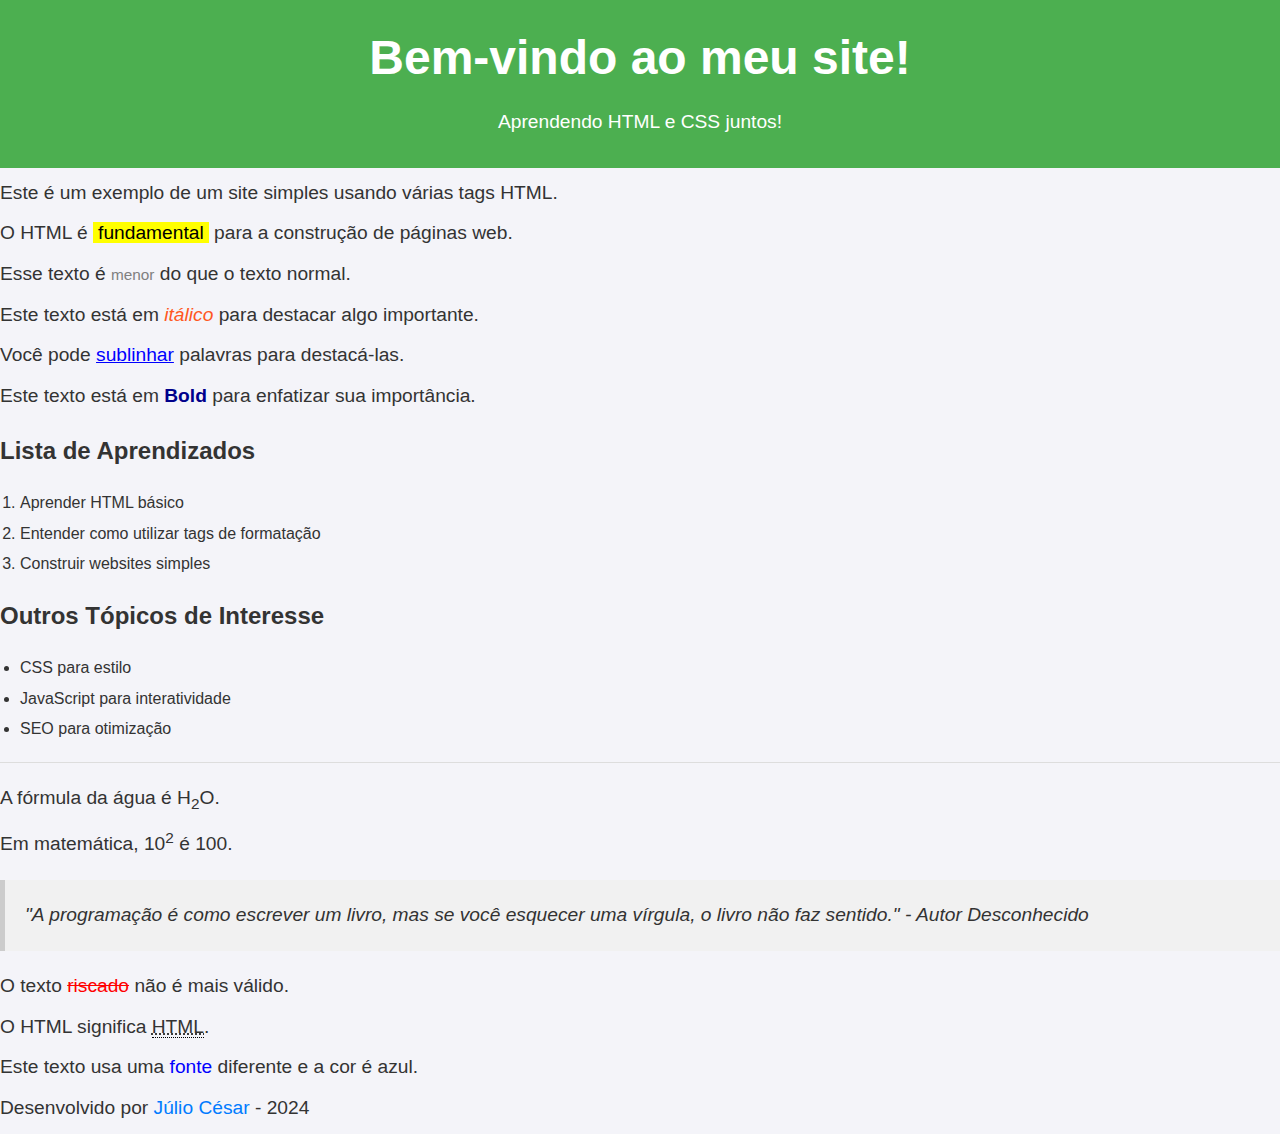
<file: Front-End/HTML/Projeto1/index.html>
<!DOCTYPE html>
<html lang="pt-br">
<head>
    <meta charset="UTF-8">
    <meta name="viewport" content="width=device-width, initial-scale=1.0">
    <title>Exemplo de Website com Tags HTML e CSS</title>
    <link rel="stylesheet" href="styles.css">
</head>
<body>

    <header>
        <h1>Bem-vindo ao meu site!</h1>
        <p>Aprendendo HTML e CSS juntos!</p>
    </header>

    <section>
        <p>Este é um exemplo de um site simples usando várias tags HTML.</p>

        <p>O HTML é <mark>fundamental</mark> para a construção de páginas web.</p>

        <p>Esse texto é <small>menor</small> do que o texto normal.</p>

        <p>Este texto está em <i>itálico</i> para destacar algo importante.</p>

        <p>Você pode <u>sublinhar</u> palavras para destacá-las.</p>

        <p>Este texto está em <strong>Bold</strong> para enfatizar sua importância.</p>

        <h2>Lista de Aprendizados</h2>
        <ol>
            <li>Aprender HTML básico</li>
            <li>Entender como utilizar tags de formatação</li>
            <li>Construir websites simples</li>
        </ol>

        <h2>Outros Tópicos de Interesse</h2>
        <ul>
            <li>CSS para estilo</li>
            <li>JavaScript para interatividade</li>
            <li>SEO para otimização</li>
        </ul>

        <hr>

        <p>A fórmula da água é H<sub>2</sub>O.</p>

        <p>Em matemática, 10<sup>2</sup> é 100.</p>

        <blockquote>
            <p>"A programação é como escrever um livro, mas se você esquecer uma vírgula, o livro não faz sentido." - Autor Desconhecido</p>
        </blockquote>

        <p>O texto <del>riscado</del> não é mais válido.</p>

        <p>O HTML significa <abbr title="HyperText Markup Language">HTML</abbr>.</p>

        <p>Este texto usa uma <font face="Arial" color="blue">fonte</font> diferente e a cor é azul.</p>
    </section>

    <footer>
        <p>Desenvolvido por <a href="https://www.linkedin.com/in/juliocesar2906/" target="_blank" >Júlio César</a> - 2024</p>
    </footer>

</body>
</html>
</file>
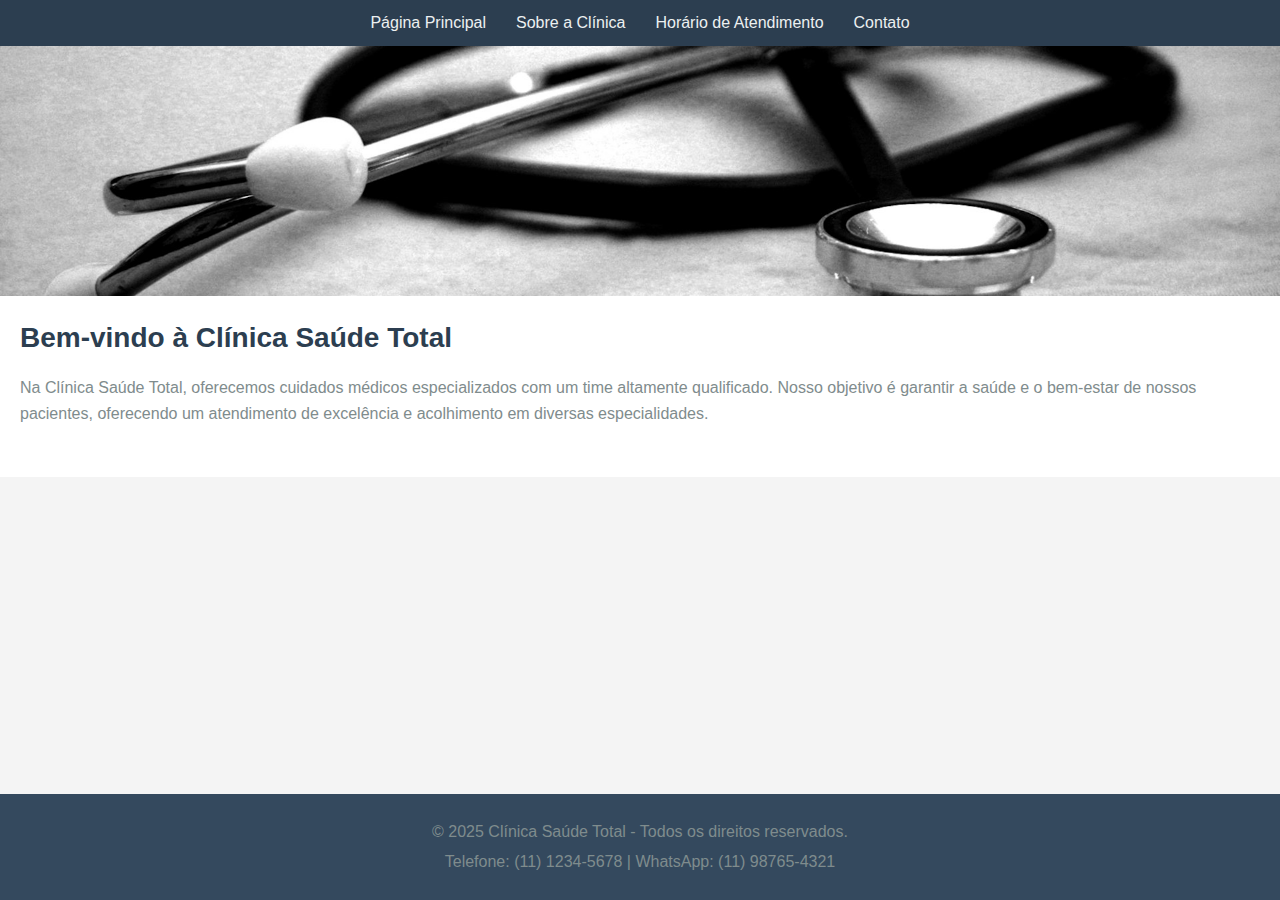
<file: Front-End/HTML/Projeto2/index.html>
<!DOCTYPE html>
<html lang="pt-br">
<head>
    <meta charset="UTF-8">
    <meta name="viewport" content="width=device-width, initial-scale=1.0">
    <title>Clínica Saúde Total</title>
    <link rel="stylesheet" href="styles.css">
</head>
<body>
    <!-- Menu de Navegação -->
    <nav>
        <ul>
            <li><a href="index.html">Página Principal</a></li>
            <li><a href="sobre.html">Sobre a Clínica</a></li>
            <li><a href="horarios.html">Horário de Atendimento</a></li>
            <li><a href="contato.html">Contato</a></li>
        </ul>
    </nav>

    <!-- Header (imagem) -->
    <header>
        <img src="imagens/clinica-principal.jpg" alt="Clínica Saúde Total">
    </header>

    <!-- Conteúdo -->
    <main>
        <section>
            <h1>Bem-vindo à Clínica Saúde Total</h1>
            <p>Na Clínica Saúde Total, oferecemos cuidados médicos especializados com um time altamente qualificado. Nosso objetivo é garantir a saúde e o bem-estar de nossos pacientes, oferecendo um atendimento de excelência e acolhimento em diversas especialidades.</p>
        </section>
    </main>

    <!-- Footer -->
    <footer>
        <p>&copy; 2025 Clínica Saúde Total - Todos os direitos reservados.</p>
        <p>Telefone: (11) 1234-5678 | WhatsApp: (11) 98765-4321</p>
    </footer>
</body>
</html>
</file>
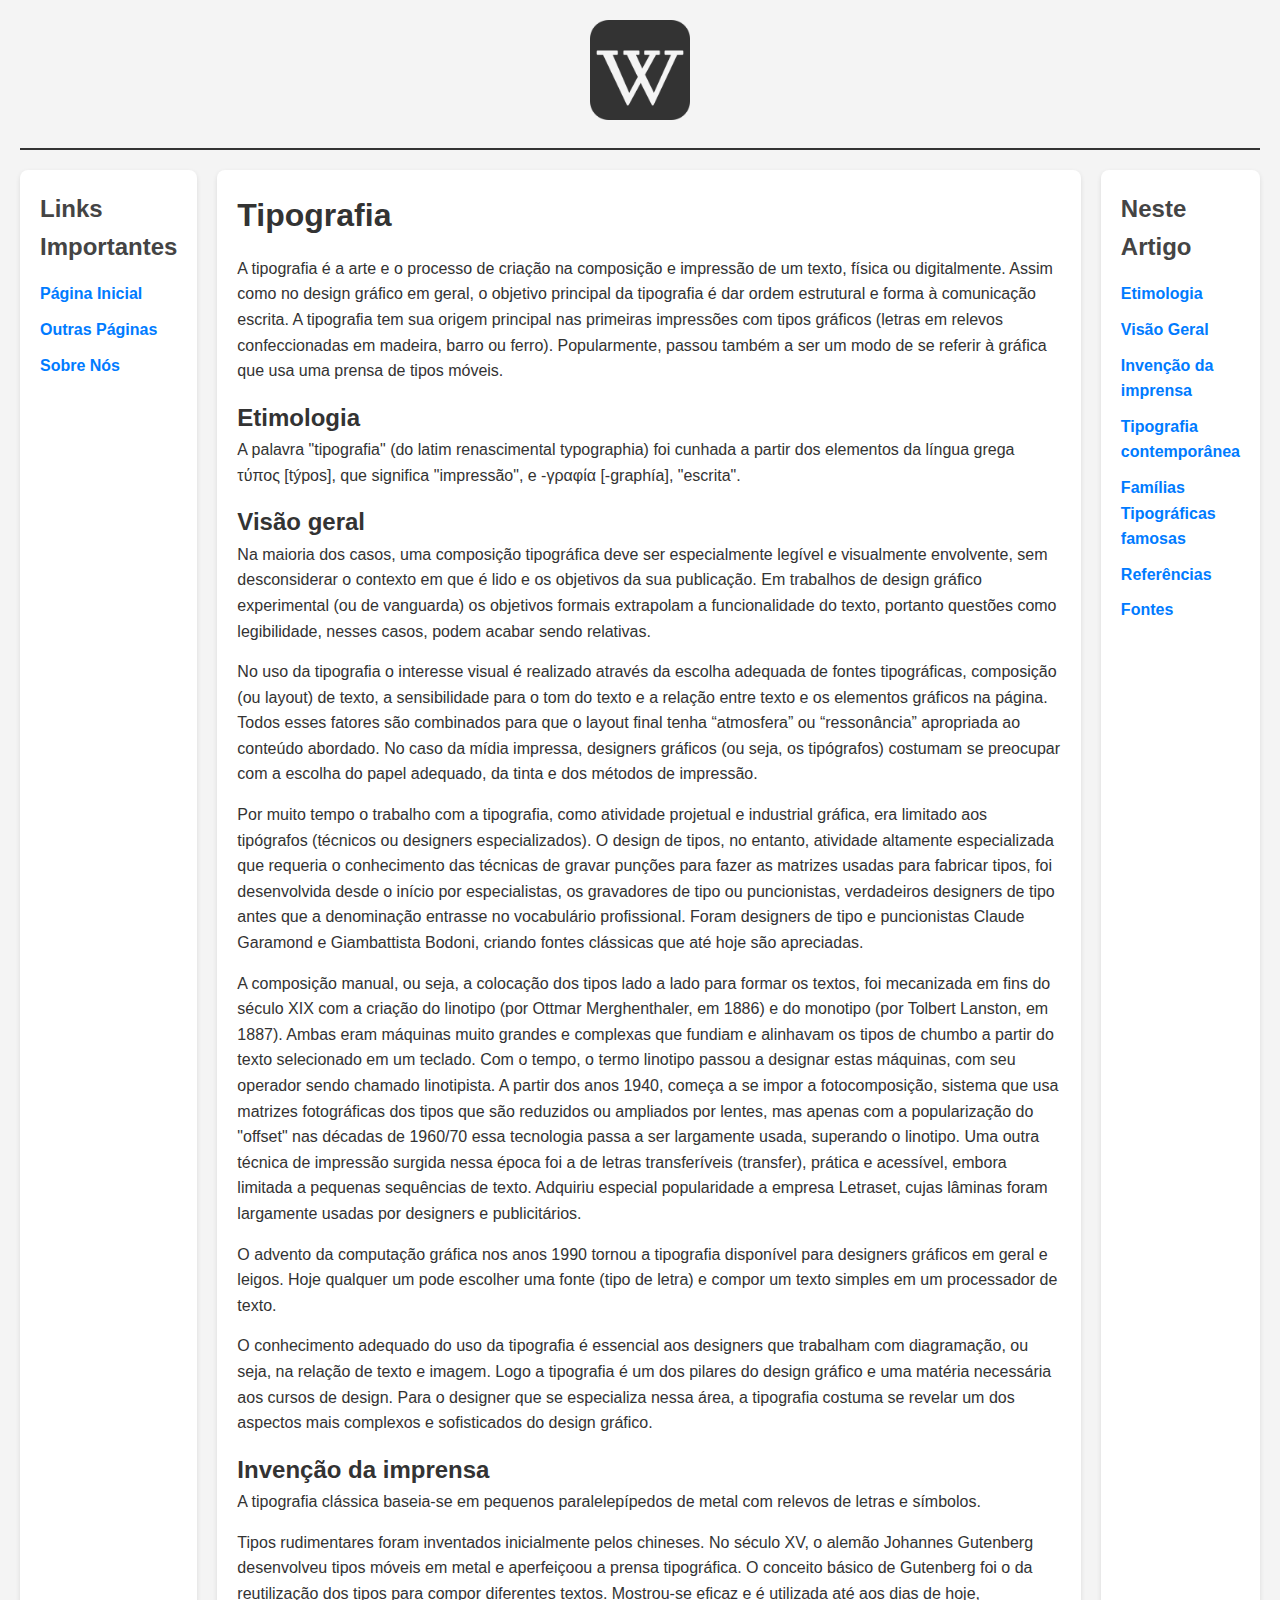
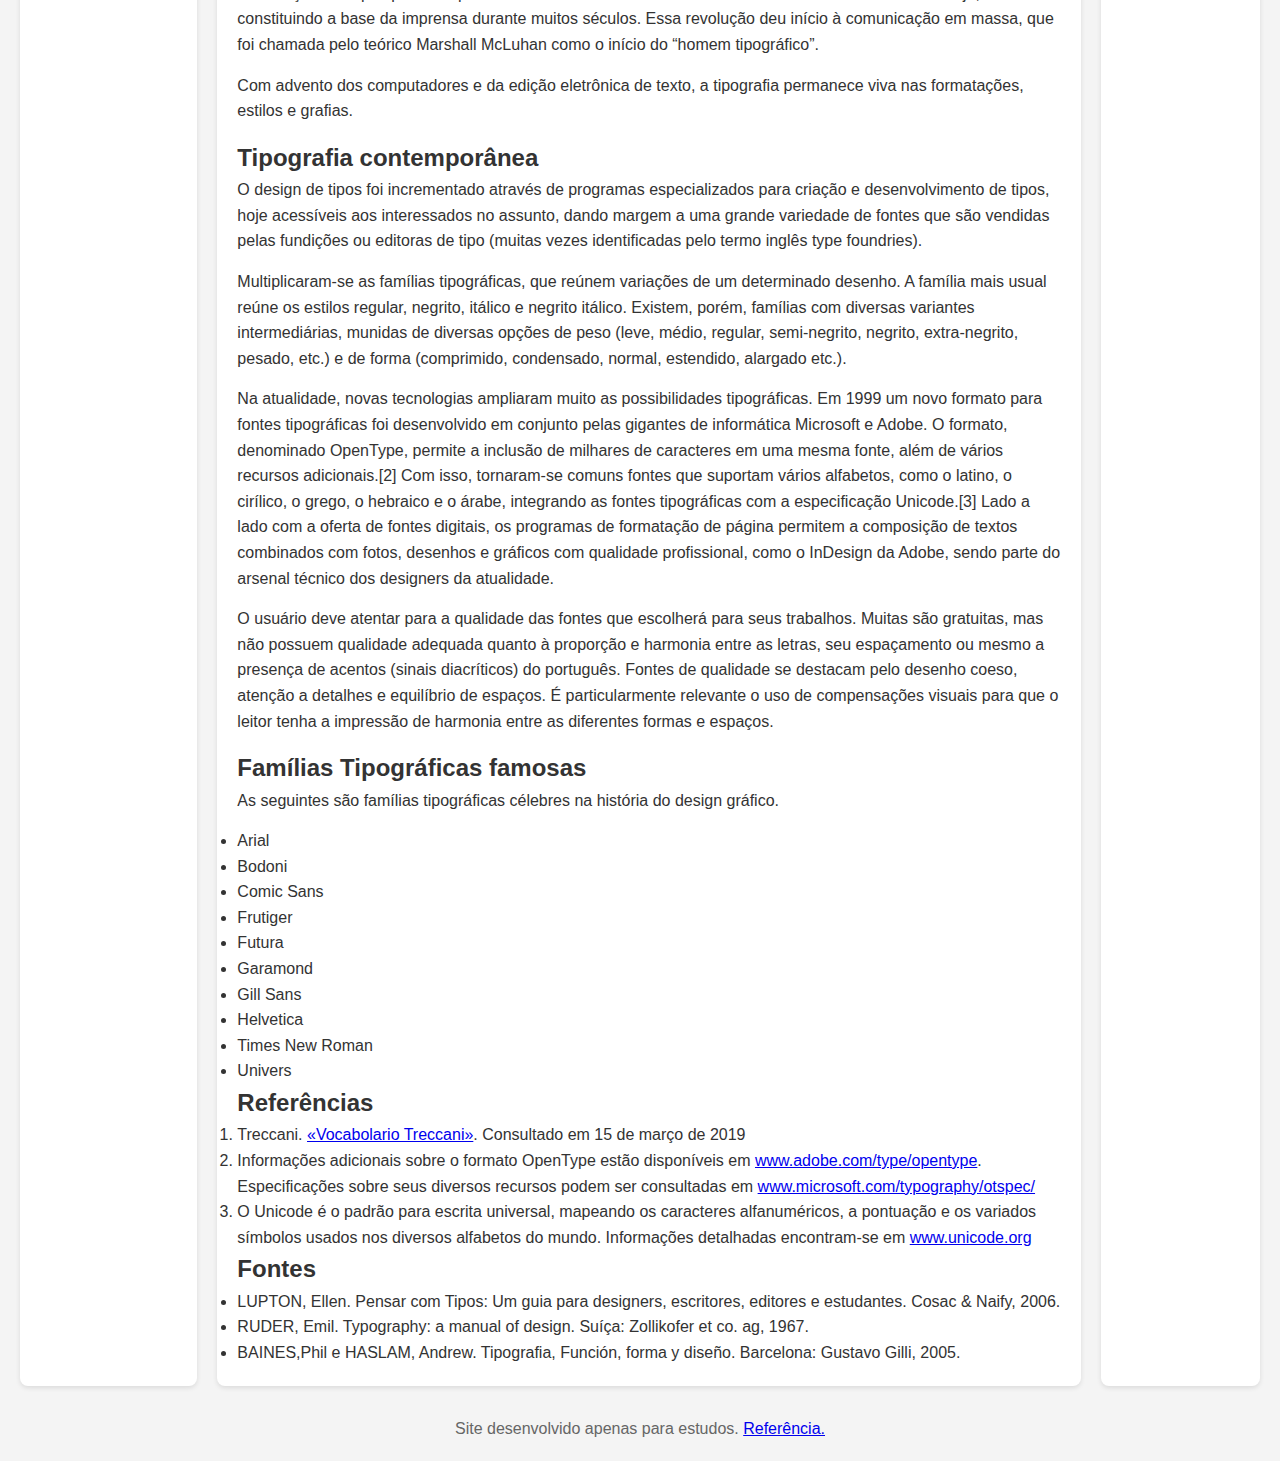
<file: Front-End/HTML/Projeto3/index.html>
<!DOCTYPE html>
<html lang="pt-br">
<head>
    <meta charset="UTF-8">
    <meta http-equiv="X-UA-Compatible" content="IE=edge">
    <meta name="viewport" content="width=device-width, initial-scale=1.0">
    <title>Página Principal</title>
    <link rel="stylesheet" href="styles.css">
</head>
<body>

    <!-- Cabeçalho do site com logo -->
    <header>
        <div class="logo">
            <img src="images\projeto.png" alt="Logo do site" width="100">
        </div>
    </header>

    <div class="bar"></div>

    <!-- Conteúdo principal dividido em três seções -->
    <div class="content">
        
        <!-- Menu de navegação lateral -->
        <nav class="sidebar" aria-label="Links para outras páginas">
            <h2>Links Importantes</h2>
            <ul>
                <li><a href="#" title="Ir para a página principal" target="_blank">Página Inicial</a></li>
                <li><a href="#" title="Ir para outra página" target="_blank">Outras Páginas</a></li>
                <li><a href="#" title="Saiba mais sobre nós" target="_blank">Sobre Nós</a></li>
            </ul>
        </nav>

        <!-- Seção principal com conteúdo do artigo -->
        <main class="main">
            <article>
                <h1>Tipografia</h1>
                
                <p>A tipografia é a arte e o processo de criação na composição e impressão de um texto, física ou digitalmente. Assim como no design gráfico em geral, o objetivo principal da tipografia é dar ordem estrutural e forma à comunicação escrita. A tipografia tem sua origem principal nas primeiras impressões com tipos gráficos (letras em relevos confeccionadas em madeira, barro ou ferro). Popularmente, passou também a ser um modo de se referir à gráfica que usa uma prensa de tipos móveis.</p>
                
                <article id="secao-1">
                    <h2>Etimologia</h2>
                    <p>A palavra "tipografia" (do latim renascimental typographia) foi cunhada a partir dos elementos da língua grega τύπος [týpos], que significa "impressão", e -γραφία [-graphía], "escrita".</p>
                </article>
                 
                <article id="secao-2">
                    <h2>Visão geral</h2>
                    <p>Na maioria dos casos, uma composição tipográfica deve ser especialmente legível e visualmente envolvente, sem desconsiderar o contexto em que é lido e os objetivos da sua publicação. Em trabalhos de design gráfico experimental (ou de vanguarda) os objetivos formais extrapolam a funcionalidade do texto, portanto questões como legibilidade, nesses casos, podem acabar sendo relativas.</p>
                    <p>No uso da tipografia o interesse visual é realizado através da escolha adequada de fontes tipográficas, composição (ou layout) de texto, a sensibilidade para o tom do texto e a relação entre texto e os elementos gráficos na página. Todos esses fatores são combinados para que o layout final tenha “atmosfera” ou “ressonância” apropriada ao conteúdo abordado. No caso da mídia impressa, designers gráficos (ou seja, os tipógrafos) costumam se preocupar com a escolha do papel adequado, da tinta e dos métodos de impressão.</p>
                    <p>Por muito tempo o trabalho com a tipografia, como atividade projetual e industrial gráfica, era limitado aos tipógrafos (técnicos ou designers especializados). O design de tipos, no entanto, atividade altamente especializada que requeria o conhecimento das técnicas de gravar punções para fazer as matrizes usadas para fabricar tipos, foi desenvolvida desde o início por especialistas, os gravadores de tipo ou puncionistas, verdadeiros designers de tipo antes que a denominação entrasse no vocabulário profissional. Foram designers de tipo e puncionistas Claude Garamond e Giambattista Bodoni, criando fontes clássicas que até hoje são apreciadas.</p>
                    <p>A composição manual, ou seja, a colocação dos tipos lado a lado para formar os textos, foi mecanizada em fins do século XIX com a criação do linotipo (por Ottmar Merghenthaler, em 1886) e do monotipo (por Tolbert Lanston, em 1887). Ambas eram máquinas muito grandes e complexas que fundiam e alinhavam os tipos de chumbo a partir do texto selecionado em um teclado. Com o tempo, o termo linotipo passou a designar estas máquinas, com seu operador sendo chamado linotipista. A partir dos anos 1940, começa a se impor a fotocomposição, sistema que usa matrizes fotográficas dos tipos que são reduzidos ou ampliados por lentes, mas apenas com a popularização do "offset" nas décadas de 1960/70 essa tecnologia passa a ser largamente usada, superando o linotipo. Uma outra técnica de impressão surgida nessa época foi a de letras transferíveis (transfer), prática e acessível, embora limitada a pequenas sequências de texto. Adquiriu especial popularidade a empresa Letraset, cujas lâminas foram largamente usadas por designers e publicitários.</p>
                    <p>O advento da computação gráfica nos anos 1990 tornou a tipografia disponível para designers gráficos em geral e leigos. Hoje qualquer um pode escolher uma fonte (tipo de letra) e compor um texto simples em um processador de texto.</p>
                    <p>O conhecimento adequado do uso da tipografia é essencial aos designers que trabalham com diagramação, ou seja, na relação de texto e imagem. Logo a tipografia é um dos pilares do design gráfico e uma matéria necessária aos cursos de design. Para o designer que se especializa nessa área, a tipografia costuma se revelar um dos aspectos mais complexos e sofisticados do design gráfico.</p>
                </article>

                <article id="secao-3">
                    <h2>Invenção da imprensa</h2>
                    <p>A tipografia clássica baseia-se em pequenos paralelepípedos de metal com relevos de letras e símbolos.</p>
                    <p>Tipos rudimentares foram inventados inicialmente pelos chineses. No século XV, o alemão Johannes Gutenberg desenvolveu tipos móveis em metal e aperfeiçoou a prensa tipográfica. O conceito básico de Gutenberg foi o da reutilização dos tipos para compor diferentes textos. Mostrou-se eficaz e é utilizada até aos dias de hoje, constituindo a base da imprensa durante muitos séculos. Essa revolução deu início à comunicação em massa, que foi chamada pelo teórico Marshall McLuhan como o início do “homem tipográfico”.</p>
                    <p>Com advento dos computadores e da edição eletrônica de texto, a tipografia permanece viva nas formatações, estilos e grafias.</p>
                </article>

                <article id="secao-4">
                    <h2>Tipografia contemporânea</h2>
                    <p>O design de tipos foi incrementado através de programas especializados para criação e desenvolvimento de tipos, hoje acessíveis aos interessados no assunto, dando margem a uma grande variedade de fontes que são vendidas pelas fundições ou editoras de tipo (muitas vezes identificadas pelo termo inglês type foundries).</p>
                    <p>Multiplicaram-se as famílias tipográficas, que reúnem variações de um determinado desenho. A família mais usual reúne os estilos regular, negrito, itálico e negrito itálico. Existem, porém, famílias com diversas variantes intermediárias, munidas de diversas opções de peso (leve, médio, regular, semi-negrito, negrito, extra-negrito, pesado, etc.) e de forma (comprimido, condensado, normal, estendido, alargado etc.).</p>
                    <p>Na atualidade, novas tecnologias ampliaram muito as possibilidades tipográficas. Em 1999 um novo formato para fontes tipográficas foi desenvolvido em conjunto pelas gigantes de informática Microsoft e Adobe. O formato, denominado OpenType, permite a inclusão de milhares de caracteres em uma mesma fonte, além de vários recursos adicionais.[2] Com isso, tornaram-se comuns fontes que suportam vários alfabetos, como o latino, o cirílico, o grego, o hebraico e o árabe, integrando as fontes tipográficas com a especificação Unicode.[3] Lado a lado com a oferta de fontes digitais, os programas de formatação de página permitem a composição de textos combinados com fotos, desenhos e gráficos com qualidade profissional, como o InDesign da Adobe, sendo parte do arsenal técnico dos designers da atualidade.</p>
                    <p>O usuário deve atentar para a qualidade das fontes que escolherá para seus trabalhos. Muitas são gratuitas, mas não possuem qualidade adequada quanto à proporção e harmonia entre as letras, seu espaçamento ou mesmo a presença de acentos (sinais diacríticos) do português. Fontes de qualidade se destacam pelo desenho coeso, atenção a detalhes e equilíbrio de espaços. É particularmente relevante o uso de compensações visuais para que o leitor tenha a impressão de harmonia entre as diferentes formas e espaços.</p>
                </article>

                <article id="secao-5">
                    <h2>Famílias Tipográficas famosas</h2>
                    <p>As seguintes são famílias tipográficas célebres na história do design gráfico.</p>
                    <ul>
                        <li>Arial</li>
                        <li>Bodoni</li>
                        <li>Comic Sans</li>
                        <li>Frutiger</li>
                        <li>Futura</li>
                        <li>Garamond</li>
                        <li>Gill Sans</li>
                        <li>Helvetica</li>
                        <li>Times New Roman</li>
                        <li>Univers</li>
                    </ul>
                </article>

                <article id="secao-6">
                    <h2>Referências</h2>
                    <ol>
                        <li>Treccani. <a href="https://www.treccani.it/vocabolario/tipografo/">«Vocabolario Treccani»</a>. Consultado em 15 de março de 2019</li>
                        <li>Informações adicionais sobre o formato OpenType estão disponíveis em <a href="https://www.adobe.com/br/products/type/opentype.html">www.adobe.com/type/opentype</a>. Especificações sobre seus diversos recursos podem ser consultadas em <a href="https://learn.microsoft.com/pt-br/typography/opentype/spec/">www.microsoft.com/typography/otspec/</a></li>
                        <li>O Unicode é o padrão para escrita universal, mapeando os caracteres alfanuméricos, a pontuação e os variados símbolos usados nos diversos alfabetos do mundo. Informações detalhadas encontram-se em <a href="https://home.unicode.org/">www.unicode.org</a></li>
                    </ol>
                </article>

                <article id="secao-7">
                    <h2>Fontes</h2>
                    <ul>
                        <li>LUPTON, Ellen. Pensar com Tipos: Um guia para designers, escritores, editores e estudantes. Cosac & Naify, 2006.</li>
                        <li>RUDER, Emil. Typography: a manual of design. Suíça: Zollikofer et co. ag, 1967.</li>
                        <li>BAINES,Phil e HASLAM, Andrew. Tipografia, Función, forma y diseño. Barcelona: Gustavo Gilli, 2005.</li> 
                    </ul>
                </article>

            </article>
        </main>

        <!-- Seção de ancoragem com links para navegação dentro do artigo -->
        <aside class="anchors" aria-label="Ancoras para navegação no conteúdo">
            <h2>Neste Artigo</h2>
            <ul>
                <li><a href="#secao-1" title="Ir para a seção da Etimologia">Etimologia</a></li>
                <li><a href="#secao-2" title="Ir para a seção da Visão Geral">Visão Geral</a></li>
                <li><a href="#secao-3" title="Ir para a seção da Invenção da imprensa">Invenção da imprensa</a></li>
                <li><a href="#secao-4" title="Ir para a seção de Tipografia contemporânea">Tipografia contemporânea</a></li>
                <li><a href="#secao-5" title="Ir para a seção das Famílias Tipográficas famosas">Famílias Tipográficas famosas</a></li>
                <li><a href="#secao-6" title="Ir para a seção de Referências">Referências</a></li>
                <li><a href="#secao-7" title="Ir para a seção Fonte">Fontes</a></li>
            </ul>
        </aside>

    </div>

    <!-- Rodapé -->
    <footer class="footer">
        <p>Site desenvolvido apenas para estudos. <a href="https://pt.wikipedia.org/wiki/Tipografia" title="Site utilizado para criar o projeto">Referência.</a></p>
    </footer>
    
</body>
</html>
</file>
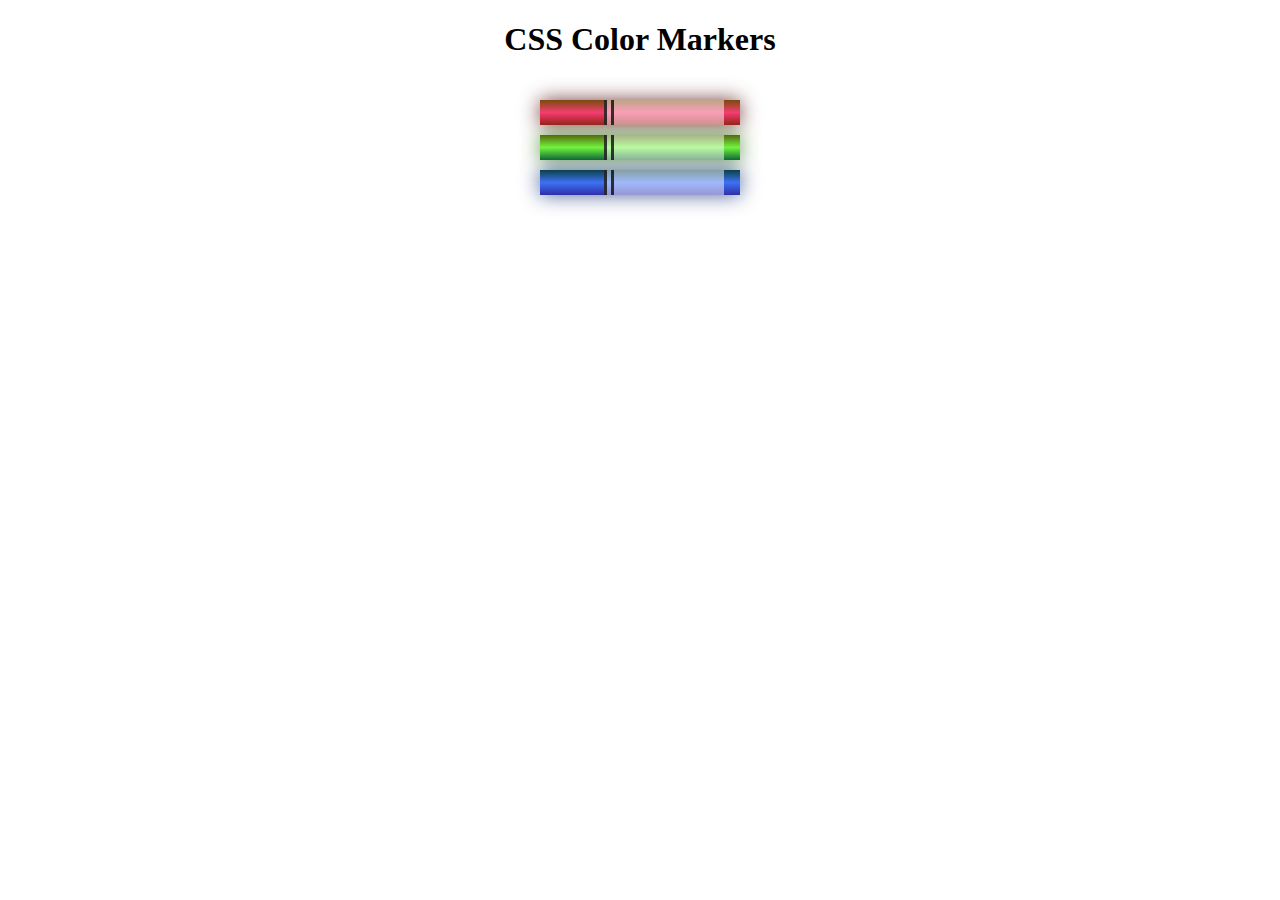
<file: Front-End/HTML/freecodecamp/CSS Color Markers/index.html>
<!DOCTYPE html>
<html lang="en">
  <head>
    <meta charset="utf-8">
    <meta name="viewport" content="width=device-width, initial-scale=1.0">
    <title>Colored Markers</title>
    <link rel="stylesheet" href="styles.css">
  </head>
  <body>
    <h1>CSS Color Markers</h1>
    <div class="container">
      <div class="marker red">
        <div class="cap"></div>
        <div class="sleeve"></div>
      </div>
      <div class="marker green">
        <div class="cap"></div>
        <div class="sleeve"></div>
      </div>
      <div class="marker blue">
        <div class="cap"></div>
        <div class="sleeve"></div>
      </div>
    </div>
  </body>
</html>
</file>
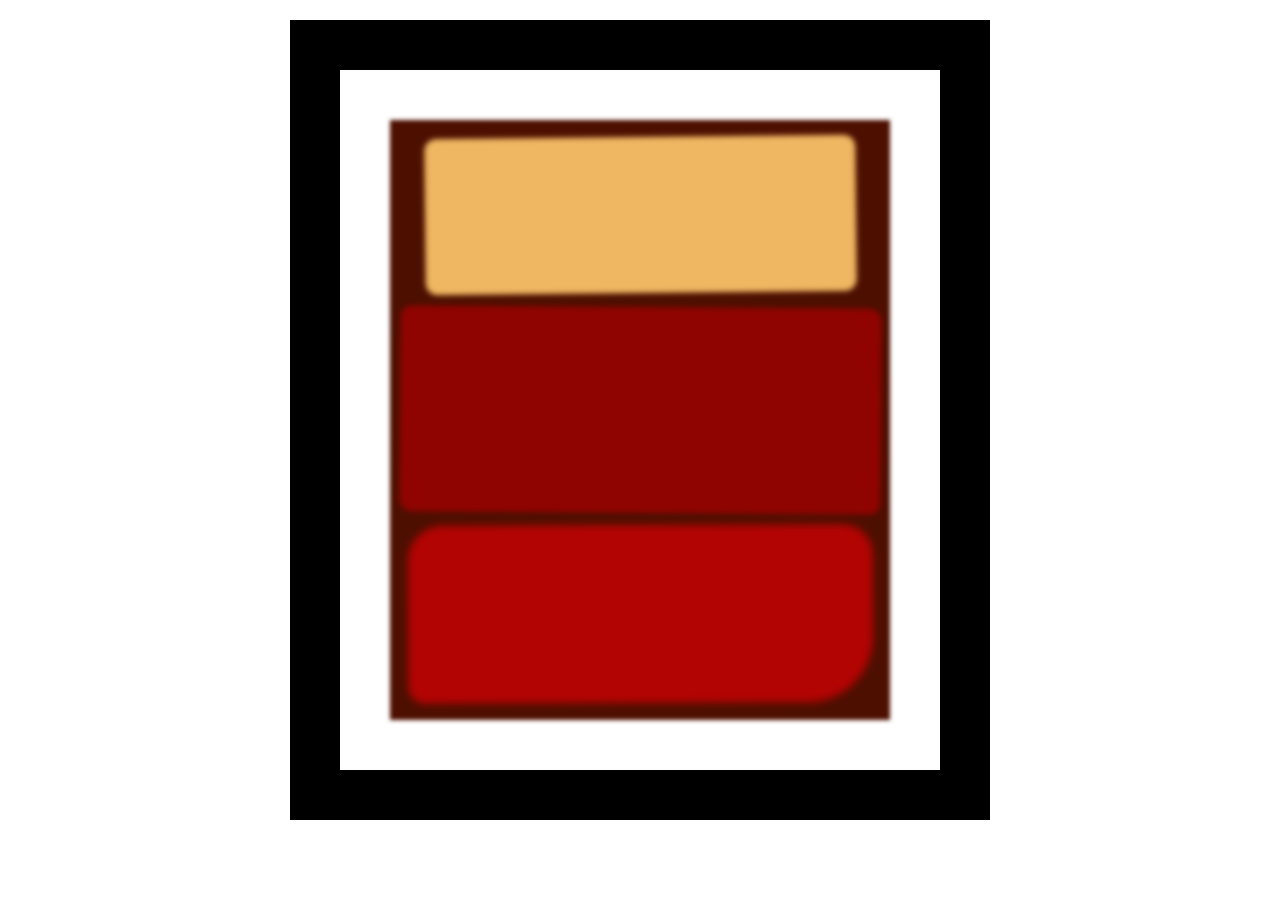
<file: Front-End/HTML/freecodecamp/CSS MODEL/index.html>
<!DOCTYPE html>
<html lang="en">
  <head>
    <meta charset="UTF-8">
    <title>Rothko Painting</title>
    <link href="./styles.css" rel="stylesheet">
  </head>
  <body>
    <div class="frame">
      <div class="canvas">
        <div class="one"></div>
        <div class="two"></div>
        <div class="three"></div>
      </div>
    </div>
  </body>
</html>
</file>
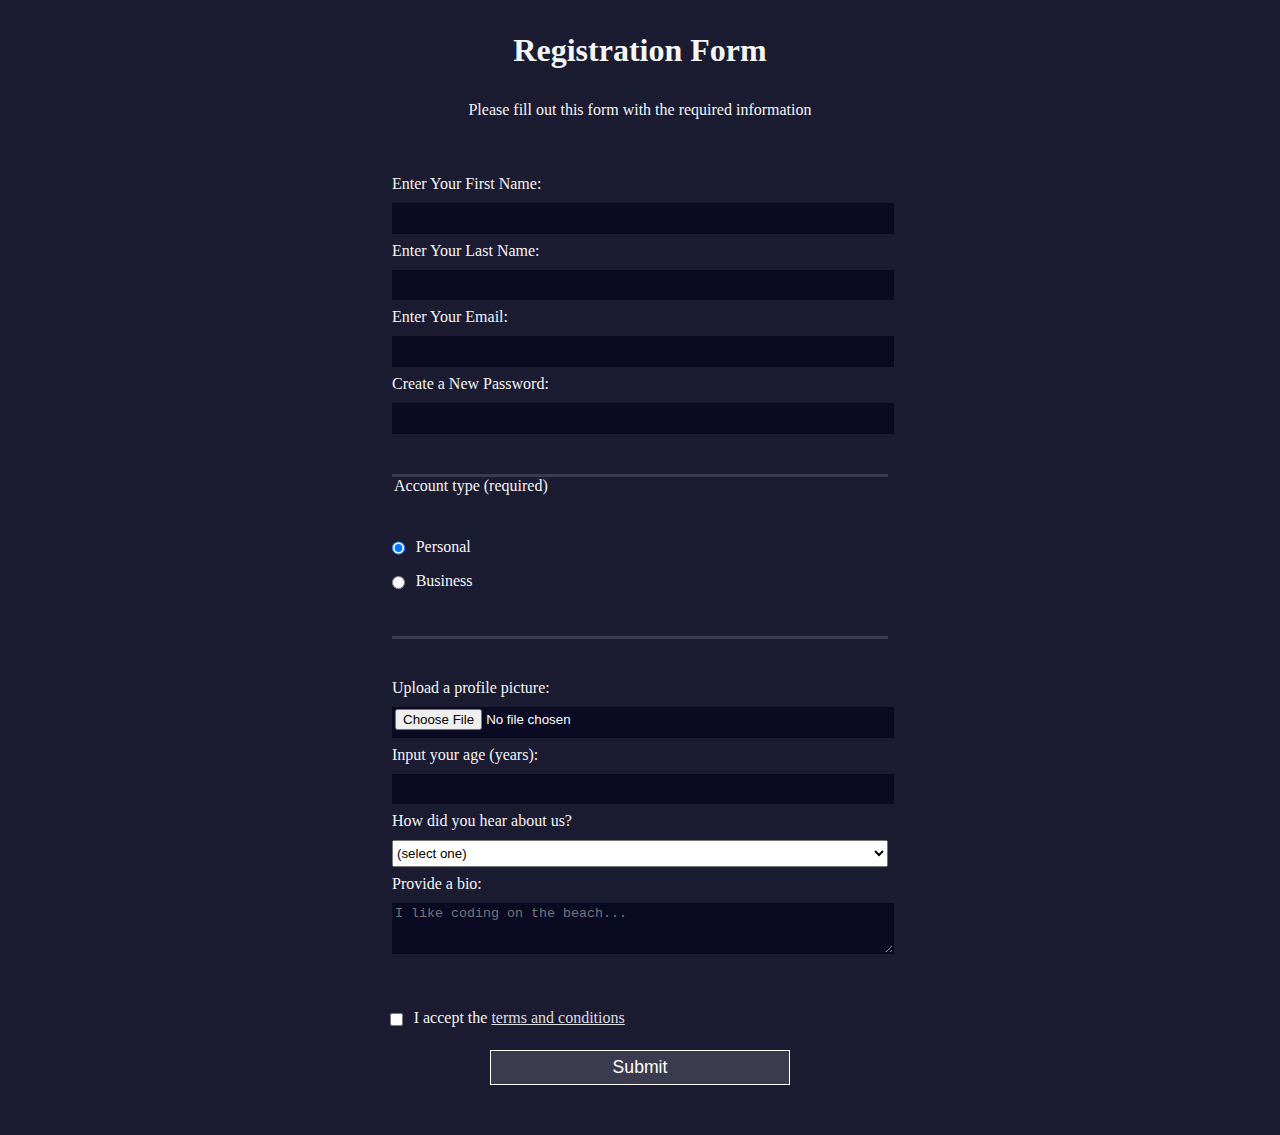
<file: Front-End/HTML/freecodecamp/Registration Form/index.html>
<!DOCTYPE html>
<html lang="en">
  <head>
    <meta charset="UTF-8">
    <title>Registration Form</title>
    <link rel="stylesheet" href="styles.css" />
  </head>
  <body>
    <h1>Registration Form</h1>
    <p>Please fill out this form with the required information</p>
    <form method="post" action='https://register-demo.freecodecamp.org'>
      <fieldset>
        <label for="first-name">Enter Your First Name: <input id="first-name" name="first-name" type="text" required /></label>
        <label for="last-name">Enter Your Last Name: <input id="last-name" name="last-name" type="text" required /></label>
        <label for="email">Enter Your Email: <input id="email" name="email" type="email" required /></label>
        <label for="new-password">Create a New Password: <input id="new-password" name="new-password" type="password" pattern="[a-z0-5]{8,}" required /></label>
      </fieldset>
      <fieldset>
        <legend>Account type (required)</legend>
        <label for="personal-account"><input id="personal-account" type="radio" name="account-type" class="inline" checked /> Personal</label>
        <label for="business-account"><input id="business-account" type="radio" name="account-type" class="inline" /> Business</label>
      </fieldset>
      <fieldset>
        <label for="profile-picture">Upload a profile picture: <input id="profile-picture" type="file" name="file" /></label>
        <label for="age">Input your age (years): <input id="age" type="number" name="age" min="13" max="120" /></label>
        <label for="referrer">How did you hear about us?
          <select id="referrer" name="referrer">
            <option value="">(select one)</option>
            <option value="1">freeCodeCamp News</option>
            <option value="2">freeCodeCamp YouTube Channel</option>
            <option value="3">freeCodeCamp Forum</option>
            <option value="4">Other</option>
          </select>
        </label>
        <label for="bio">Provide a bio:
          <textarea id="bio" name="bio" rows="3" cols="30" placeholder="I like coding on the beach..."></textarea>
        </label>
      </fieldset>
      <label for="terms-and-conditions">
        <input class="inline" id="terms-and-conditions" type="checkbox" required name="terms-and-conditions" /> I accept the <a href="https://www.freecodecamp.org/news/terms-of-service/">terms and conditions</a>
      </label>
      <input type="submit" value="Submit" />
    </form>
  </body>
</html>
</file>
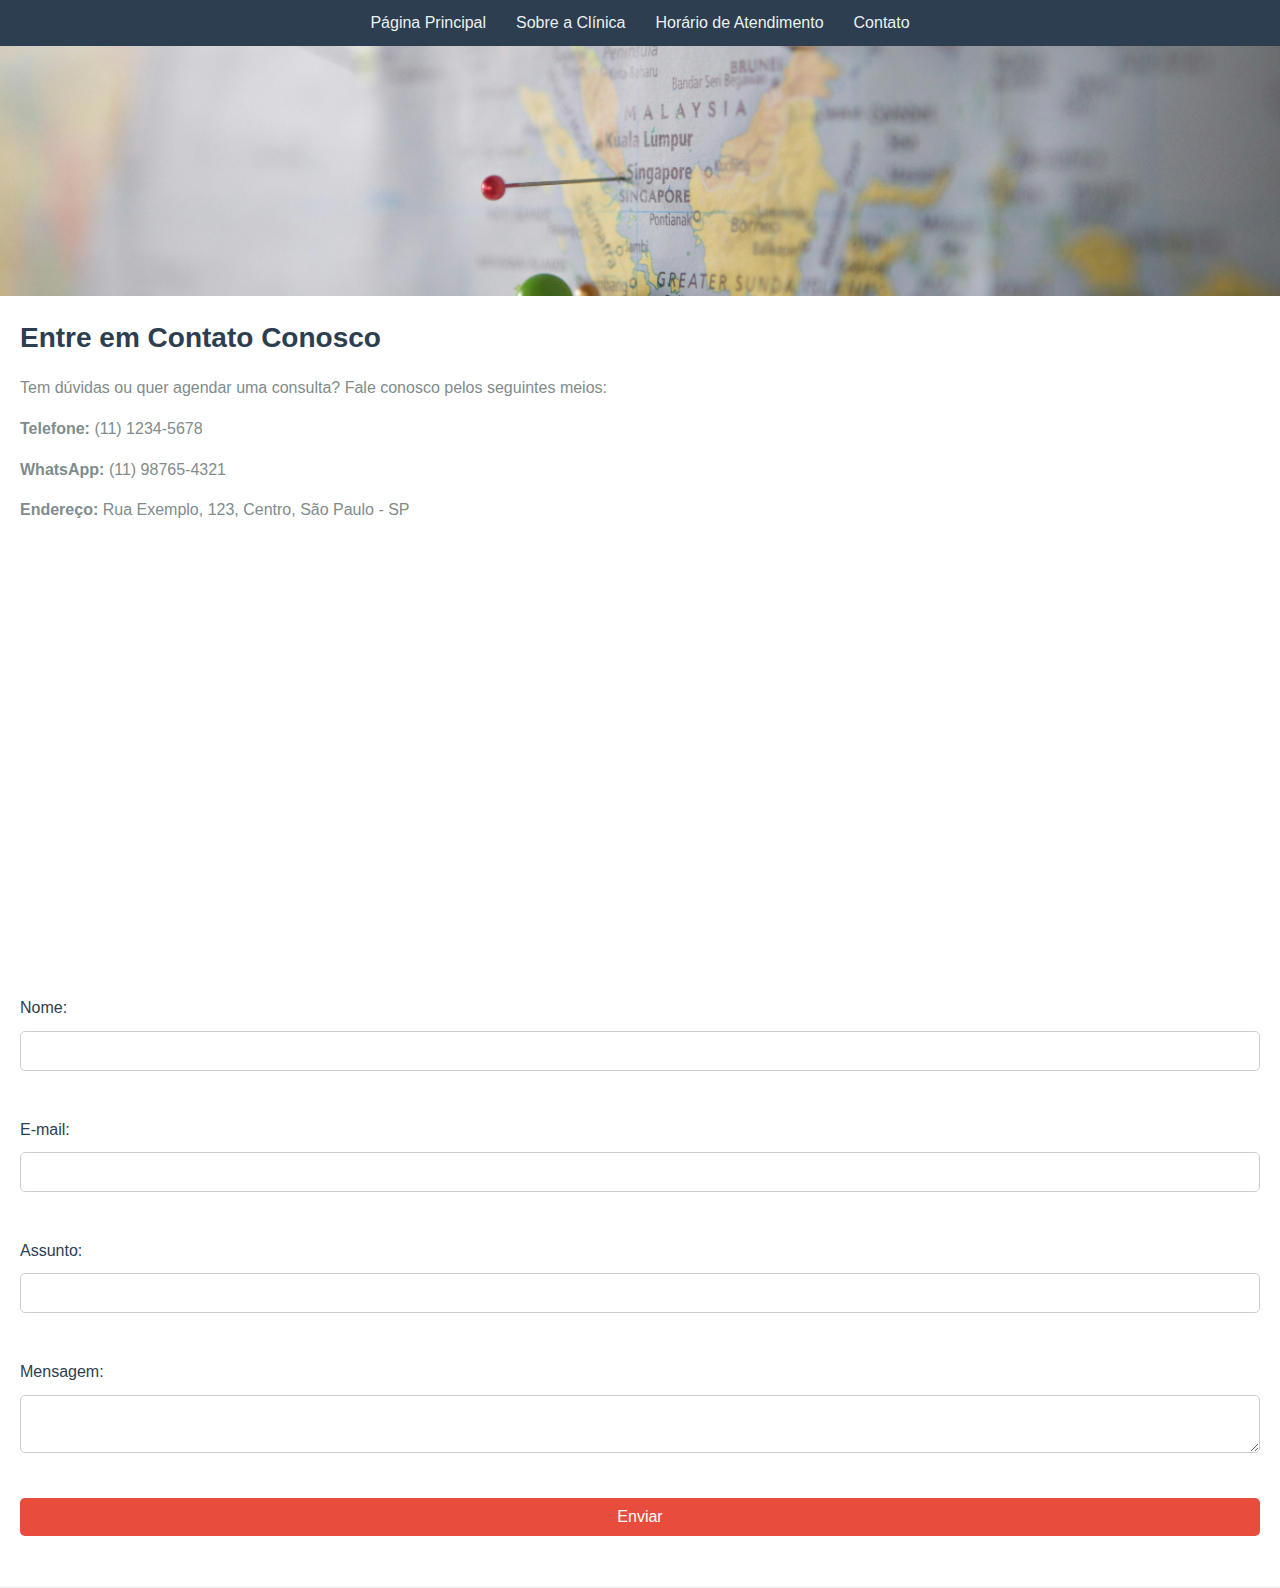
<file: Front-End/HTML/Projeto2/contato.html>
<!DOCTYPE html>
<html lang="pt-br">
<head>
    <meta charset="UTF-8">
    <meta name="viewport" content="width=device-width, initial-scale=1.0">
    <title>Contato</title>
    <link rel="stylesheet" href="styles.css">
</head>
<body>
    <!-- Menu de Navegação -->
    <nav>
        <ul>
            <li><a href="index.html">Página Principal</a></li>
            <li><a href="sobre.html">Sobre a Clínica</a></li>
            <li><a href="horarios.html">Horário de Atendimento</a></li>
            <li><a href="contato.html">Contato</a></li>
        </ul>
    </nav>

    <!-- Header -->
    <header>
        <img src="imagens/clinica-contato.jpg" alt="Contato Clínica Saúde Total">
    </header>

    <!-- Conteúdo -->
    <main>
        <section>
            <h1>Entre em Contato Conosco</h1>
            <p>Tem dúvidas ou quer agendar uma consulta? Fale conosco pelos seguintes meios:</p>
            <p><strong>Telefone:</strong> (11) 1234-5678</p>
            <p><strong>WhatsApp:</strong> (11) 98765-4321</p>
            <p><strong>Endereço:</strong> Rua Exemplo, 123, Centro, São Paulo - SP</p>

            <!-- Google Maps -->
            <iframe src="https://www.google.com/maps/embed?pb=YOUR_GOOGLE_MAPS_EMBED_CODE" width="600" height="450" style="border:0;" allowfullscreen="" loading="lazy"></iframe>

            <!-- Formulário de Contato -->
            <form action="#" method="POST">
                <label for="nome">Nome:</label>
                <input type="text" id="nome" name="nome" required><br>

                <label for="email">E-mail:</label>
                <input type="email" id="email" name="email" required><br>

                <label for="assunto">Assunto:</label>
                <input type="text" id="assunto" name="assunto" required><br>

                <label for="mensagem">Mensagem:</label>
                <textarea id="mensagem" name="mensagem" required></textarea><br>

                <button type="submit">Enviar</button>
</file>
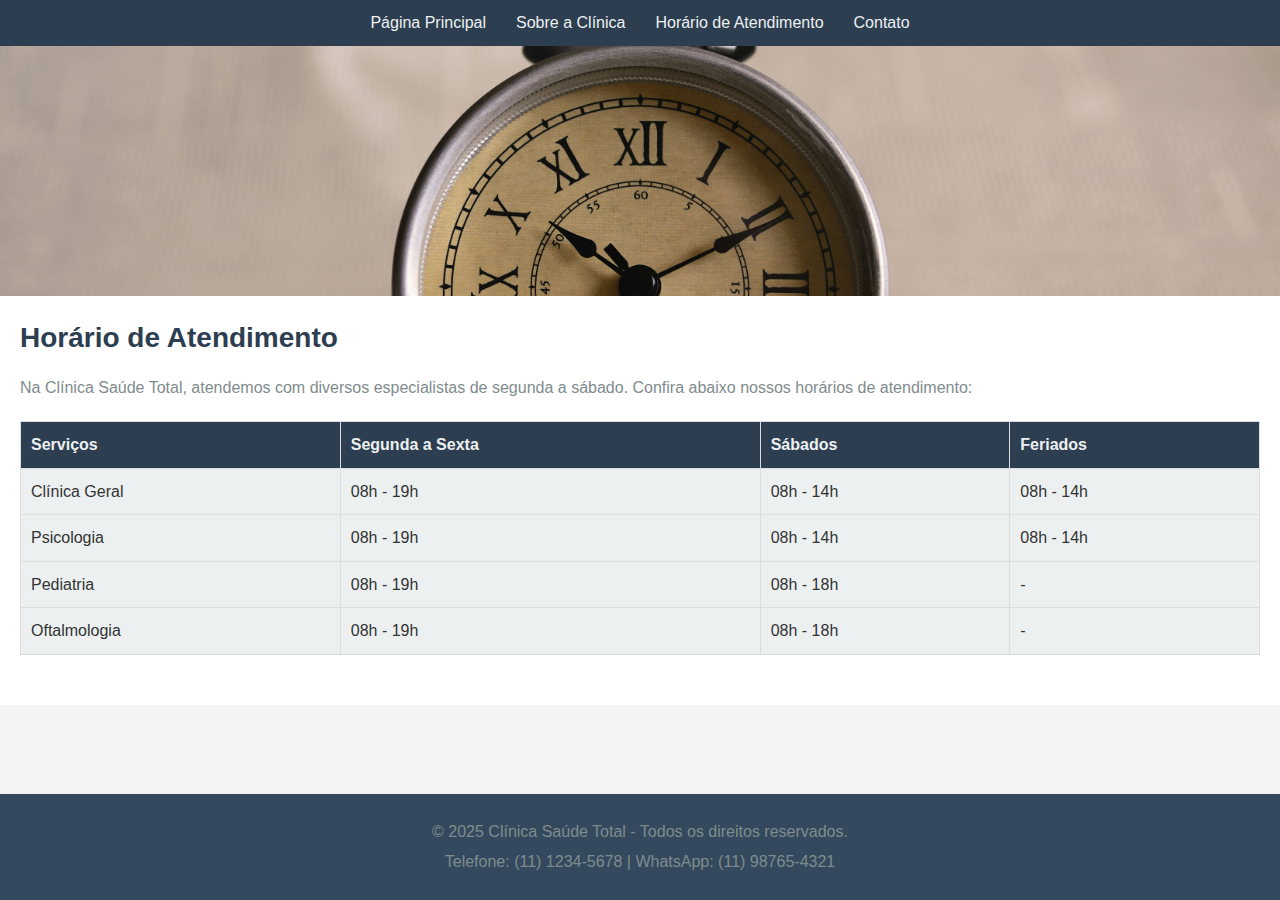
<file: Front-End/HTML/Projeto2/horarios.html>
<!DOCTYPE html>
<html lang="pt-br">
<head>
    <meta charset="UTF-8">
    <meta name="viewport" content="width=device-width, initial-scale=1.0">
    <title>Horário de Atendimento</title>
    <link rel="stylesheet" href="styles.css">
</head>
<body>
    <!-- Menu de Navegação -->
    <nav>
        <ul>
            <li><a href="index.html">Página Principal</a></li>
            <li><a href="sobre.html">Sobre a Clínica</a></li>
            <li><a href="horarios.html">Horário de Atendimento</a></li>
            <li><a href="contato.html">Contato</a></li>
        </ul>
    </nav>

    <!-- Header (imagem diferente) -->
    <header>
        <img src="imagens/clinica-horarios.jpg" alt="Horário de Atendimento">
    </header>

    <!-- Conteúdo -->
    <main>
        <section>
            <h1>Horário de Atendimento</h1>
            <p>Na Clínica Saúde Total, atendemos com diversos especialistas de segunda a sábado. Confira abaixo nossos horários de atendimento:</p>
            
            <table>
                <thead>
                    <tr>
                        <th>Serviços</th>
                        <th>Segunda a Sexta</th>
                        <th>Sábados</th>
                        <th>Feriados</th>
                    </tr>
                </thead>
                <tbody>
                    <tr>
                        <td>Clínica Geral</td>
                        <td>08h - 19h</td>
                        <td>08h - 14h</td>
                        <td>08h - 14h</td>
                    </tr>
                    <tr>
                        <td>Psicologia</td>
                        <td>08h - 19h</td>
                        <td>08h - 14h</td>
                        <td>08h - 14h</td>
                    </tr>
                    <tr>
                        <td>Pediatria</td>
                        <td>08h - 19h</td>
                        <td>08h - 18h</td>
                        <td>-</td>
                    </tr>
                    <tr>
                        <td>Oftalmologia</td>
                        <td>08h - 19h</td>
                        <td>08h - 18h</td>
                        <td>-</td>
                    </tr>
                </tbody>
            </table>
        </section>
    </main>

    <!-- Footer -->
    <footer>
        <p>&copy; 2025 Clínica Saúde Total - Todos os direitos reservados.</p>
        <p>Telefone: (11) 1234-5678 | WhatsApp: (11) 98765-4321</p>
    </footer>
</body>
</html>
</file>
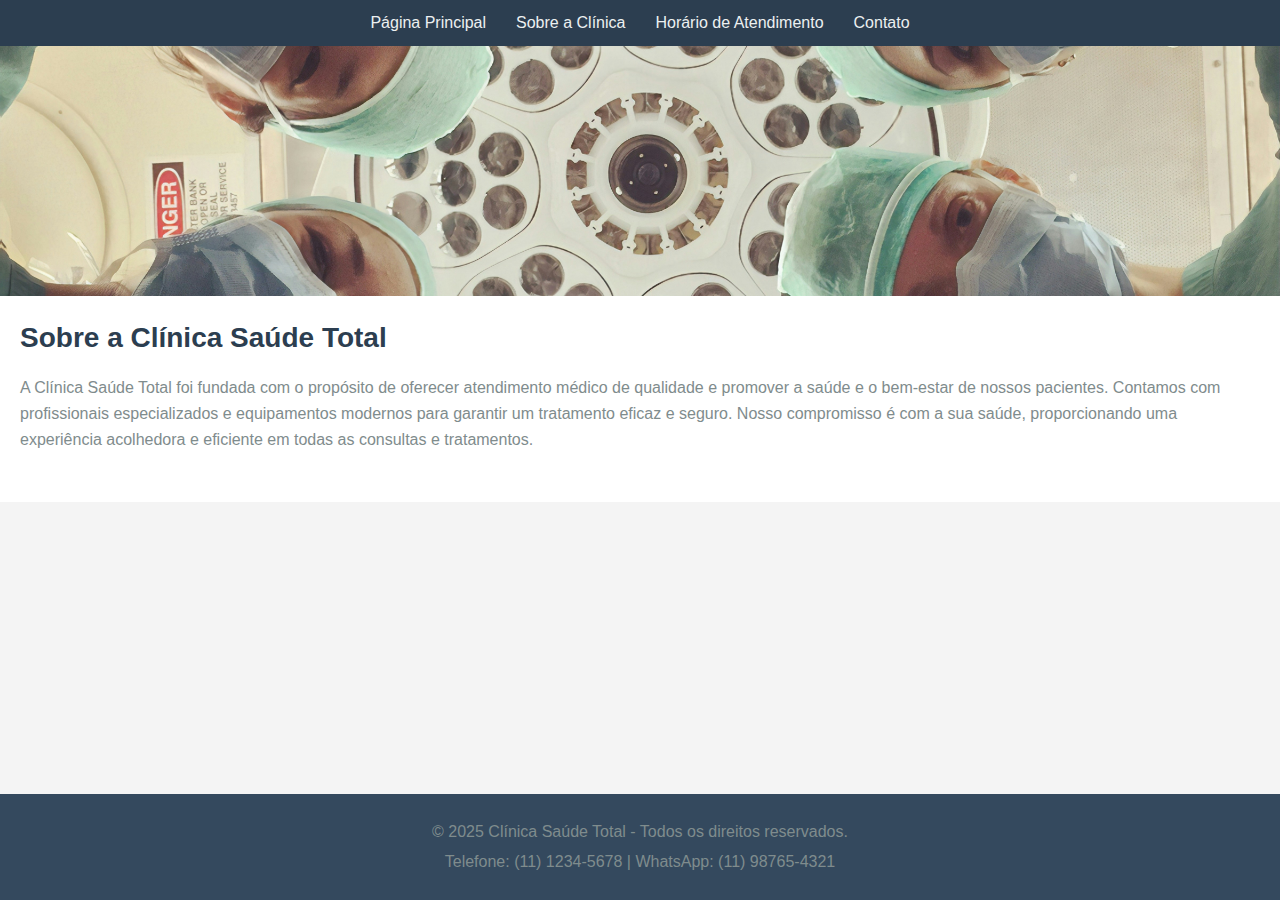
<file: Front-End/HTML/Projeto2/sobre.html>
<!DOCTYPE html>
<html lang="pt-br">
<head>
    <meta charset="UTF-8">
    <meta name="viewport" content="width=device-width, initial-scale=1.0">
    <title>Sobre a Clínica</title>
    <link rel="stylesheet" href="styles.css">
</head>
<body>
    <!-- Menu de Navegação -->
    <nav>
        <ul>
            <li><a href="index.html">Página Principal</a></li>
            <li><a href="sobre.html">Sobre a Clínica</a></li>
            <li><a href="horarios.html">Horário de Atendimento</a></li>
            <li><a href="contato.html">Contato</a></li>
        </ul>
    </nav>

    <!-- Header (imagem diferente) -->
    <header>
        <img src="imagens/clinica-sobre.jpg" alt="Sobre a Clínica Saúde Total">
    </header>

    <!-- Conteúdo -->
    <main>
        <section>
            <h1>Sobre a Clínica Saúde Total</h1>
            <p>A Clínica Saúde Total foi fundada com o propósito de oferecer atendimento médico de qualidade e promover a saúde e o bem-estar de nossos pacientes. Contamos com profissionais especializados e equipamentos modernos para garantir um tratamento eficaz e seguro. Nosso compromisso é com a sua saúde, proporcionando uma experiência acolhedora e eficiente em todas as consultas e tratamentos.</p>
        </section>
    </main>

    <!-- Footer -->
    <footer>
        <p>&copy; 2025 Clínica Saúde Total - Todos os direitos reservados.</p>
        <p>Telefone: (11) 1234-5678 | WhatsApp: (11) 98765-4321</p>
    </footer>
</body>
</html>
</file>
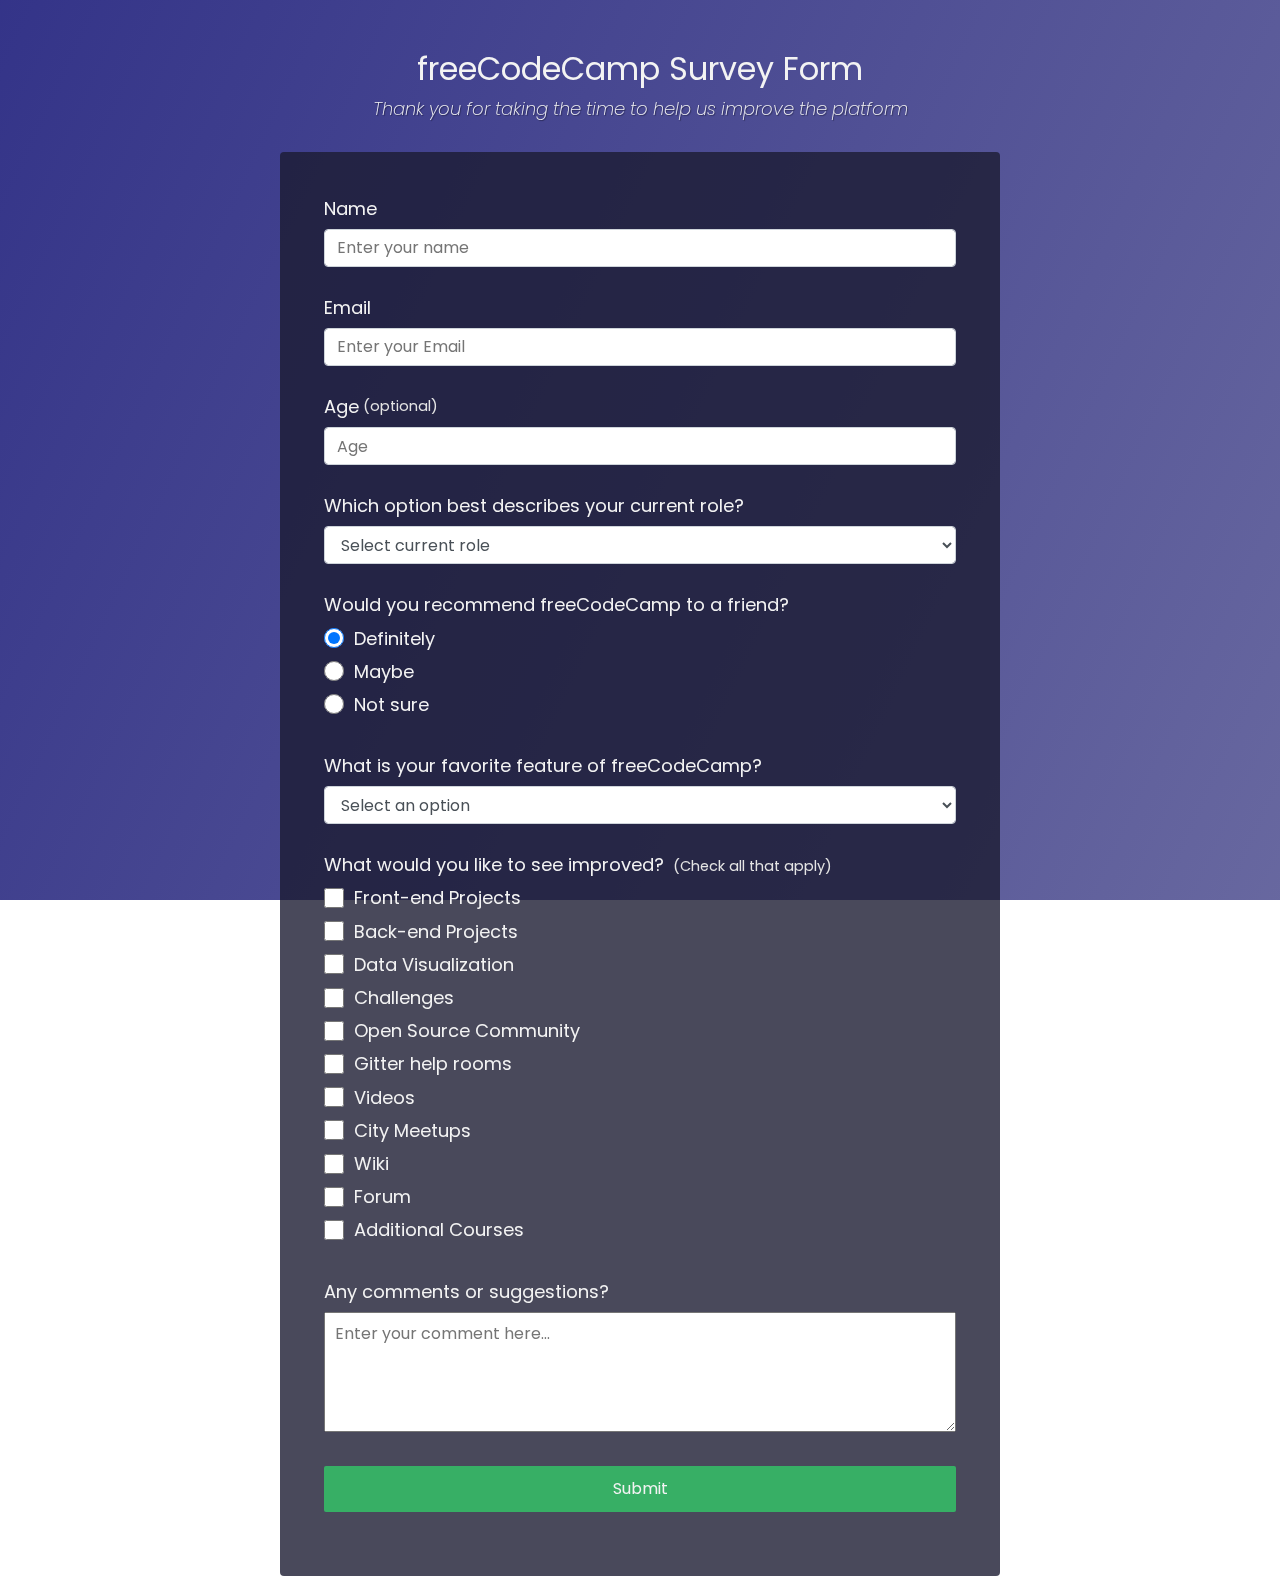
<file: Front-End/HTML/freecodecamp/survey-form.freecodecamp.rocks_files/survey-form.freecodecamp.rocks.html>
<!DOCTYPE html>

<html><head><meta charset="utf-8">
    <link rel="stylesheet" href="styles.css">
  </head>
  <body>
    <div class="container">
      <header class="header">
        <h1 id="title" class="text-center">freeCodeCamp Survey Form</h1>
        <p id="description" class="description text-center">
          Thank you for taking the time to help us improve the platform
        </p>
      </header>
      <form id="survey-form">
        <div class="form-group">
          <label id="name-label" for="name">Name</label>
          <input type="text" name="name" id="name" class="form-control" placeholder="Enter your name" required="">
        </div>
        <div class="form-group">
          <label id="email-label" for="email">Email</label>
          <input type="email" name="email" id="email" class="form-control" placeholder="Enter your Email" required="">
        </div>
        <div class="form-group">
          <label id="number-label" for="number">Age<span class="clue">(optional)</span></label>
          <input type="number" name="age" id="number" min="10" max="99" class="form-control" placeholder="Age">
        </div>
        <div class="form-group">
          <p>Which option best describes your current role?</p>
          <select id="dropdown" name="role" class="form-control" required="">
            <option disabled="" selected="" value="">Select current role</option>
            <option value="student">Student</option>
            <option value="job">Full Time Job</option>
            <option value="learner">Full Time Learner</option>
            <option value="preferNo">Prefer not to say</option>
            <option value="other">Other</option>
          </select>
        </div>

        <div class="form-group">
          <p>Would you recommend freeCodeCamp to a friend?</p>
          <label>
            <input name="user-recommend" value="definitely" type="radio" class="input-radio" checked="">Definitely</label>
          <label>
            <input name="user-recommend" value="maybe" type="radio" class="input-radio">Maybe</label>

          <label><input name="user-recommend" value="not-sure" type="radio" class="input-radio">Not sure</label>
        </div>

        <div class="form-group">
          <p>What is your favorite feature of freeCodeCamp?</p>
          <select id="most-like" name="mostLike" class="form-control" required="">
            <option disabled="" selected="" value="">Select an option</option>
            <option value="challenges">Challenges</option>
            <option value="projects">Projects</option>
            <option value="community">Community</option>
            <option value="openSource">Open Source</option>
          </select>
        </div>

        <div class="form-group">
          <p>
            What would you like to see improved?
            <span class="clue">(Check all that apply)</span>
          </p>

          <label><input name="prefer" value="front-end-projects" type="checkbox" class="input-checkbox">Front-end Projects</label>
          <label>
            <input name="prefer" value="back-end-projects" type="checkbox" class="input-checkbox">Back-end Projects</label>
          <label><input name="prefer" value="data-visualization" type="checkbox" class="input-checkbox">Data Visualization</label>
          <label><input name="prefer" value="challenges" type="checkbox" class="input-checkbox">Challenges</label>
          <label><input name="prefer" value="open-source-community" type="checkbox" class="input-checkbox">Open Source Community</label>
          <label><input name="prefer" value="gitter-help-rooms" type="checkbox" class="input-checkbox">Gitter help rooms</label>
          <label><input name="prefer" value="videos" type="checkbox" class="input-checkbox">Videos</label>
          <label><input name="prefer" value="city-meetups" type="checkbox" class="input-checkbox">City Meetups</label>
          <label><input name="prefer" value="wiki" type="checkbox" class="input-checkbox">Wiki</label>
          <label><input name="prefer" value="forum" type="checkbox" class="input-checkbox">Forum</label>
          <label><input name="prefer" value="additional-courses" type="checkbox" class="input-checkbox">Additional Courses</label>
        </div>

        <div class="form-group">
          <p>Any comments or suggestions?</p>
          <textarea id="comments" class="input-textarea" name="comment" placeholder="Enter your comment here..."></textarea>
        </div>

        <div class="form-group">
          <button type="submit" id="submit" class="submit-button">
            Submit
          </button>
        </div>
      </form>
    </div>
  

</body></html>
</file>
<file: Front-End/HTML/Projeto1/styles.css>
body {
    font-family: Arial, sans-serif;
    background-color: #f4f4f9;
    color: #333;
    margin: 0;
    padding: 0;
    line-height: 1.6;
}

header {
    background-color: #4CAF50;
    color: white;
    text-align: center;
    padding: 20px 0;
}

h1 {
    margin: 0;
    font-size: 3em;
}

p {
    font-size: 1.2em;
    margin: 10px 0;
}


mark {
    background-color: yellow;
    padding: 0 5px;
}

small {
    font-size: 0.8em;
    color: gray;
}

i {
    font-style: italic;
    color: #ff5722;
}

u {
    text-decoration: underline;
    color: blue;
}

strong {
    font-weight: bold;
    color: darkblue;
}

ol, ul {
    padding-left: 20px;
}

ol li, ul li {
    margin-bottom: 5px;
}

a {
    color: #007bff;
    text-decoration: none;
}

a:hover {
    text-decoration: underline;
}

hr {
    border: 0;
    height: 1px;
    background-color: #ddd;
    margin: 20px 0;
}

sub {
    font-size: 0.8em;
    vertical-align: sub;
}

sup {
    font-size: 0.8em;
    vertical-align: super;
}

blockquote {
    background-color: #f1f1f1;
    border-left: 5px solid #ccc;
    padding: 10px 20px;
    font-style: italic;
    margin: 20px 0;
}

del {
    text-decoration: line-through;
    color: red;
}

abbr {
    border-bottom: 1px dotted #000;
    cursor: help;
}

font {
    font-family: 'Arial', sans-serif;
    color: blue;
}
</file>
<file: Front-End/HTML/freecodecamp/CSS Color Markers/styles.css>
h1 {
    text-align: center;
}
  
.container {
    background-color: rgb(255, 255, 255);
    padding: 10px 0;
}
  
.marker {
    width: 200px;
    height: 25px;
    margin: 10px auto;
}
  
.cap {
    width: 60px;
    height: 25px;
}
  
.sleeve {
    width: 110px;
    height: 25px;
    background-color: rgba(255, 255, 255, 0.5);
    border-left: 10px double rgba(0, 0, 0, 0.75);
}
  
.cap, .sleeve {
    display: inline-block;
}
  
.red {
    background: linear-gradient(rgb(122, 74, 14), rgb(245, 62, 113), rgb(162, 27, 27));
    box-shadow: 0 0 20px 0 rgba(83, 14, 14, 0.8);
}
  
.green {
    background: linear-gradient(#55680D, #71F53E, #116C31);
    box-shadow: 0 0 20px 0 #3B7E20CC;
}

.blue {
    background: linear-gradient(hsl(186, 76%, 16%), hsl(223, 90%, 60%), hsl(240, 56%, 42%));
    box-shadow: 0 0 20px 0 hsla(223, 59%, 31%, 0.8);
}
</file>
<file: Front-End/HTML/freecodecamp/CSS MODEL/styles.css>
.canvas {
    width: 500px;
    height: 600px;
    background-color: #4d0f00;
    overflow: hidden;
    filter: blur(2px);
}
  
.frame {
    border: 50px solid black;
    width: 500px;
    padding: 50px;
    margin: 20px auto;
}
  
.one {
    width: 425px;
    height: 150px;
    background-color: #efb762;
    margin: 20px auto;
    box-shadow: 0 0 3px 3px #efb762;
    border-radius: 9px;
    transform: rotate(-0.6deg);
}
  
.two {
    width: 475px;
    height: 200px;
    background-color: #8f0401;
    margin: 0 auto 20px;
    box-shadow: 0 0 3px 3px #8f0401;
    border-radius: 8px 10px;
    transform: rotate(0.4deg);
}
  
.one, .two {
    filter: blur(1px);
}
  
.three {
    width: 91%;
    height: 28%;
    background-color: #b20403;
    margin: auto;
    filter: blur(2px);
    box-shadow: 0 0 5px 5px #b20403;
    border-radius: 30px 25px 60px 12px;
    transform: rotate(-0.2deg);
}
</file>
<file: Front-End/HTML/freecodecamp/Registration Form/styles.css>
body {
  width: 100%;
  height: 100vh;
  margin: 0;
  background-color: #1b1b32;
  color: #f5f6f7;
  font-family: Tahoma;
  font-size: 16px;
}

h1, p {
  margin: 1em auto;
  text-align: center;
}

form {
  width: 60vw;
  max-width: 500px;
  min-width: 300px;
  margin: 0 auto;
  padding-bottom: 2em;
}

fieldset {
  border: none;
  padding: 2rem 0;
  border-bottom: 3px solid #3b3b4f;
}

fieldset:last-of-type {
  border-bottom: none;
}

label {
  display: block;
  margin: 0.5rem 0;
}

input,
textarea,
select {
  margin: 10px 0 0 0;
  width: 100%;
  min-height: 2em;
}

input, textarea {
  background-color: #0a0a23;
  border: 1px solid #0a0a23;
  color: #ffffff;
}

.inline {
  width: unset;
  margin: 0 0.5em 0 0;
  vertical-align: middle;
}

input[type="submit"] {
  display: block;
  width: 60%;
  margin: 1em auto;
  height: 2em;
  font-size: 1.1rem;
  background-color: #3b3b4f;
  border-color: white;
  min-width: 300px;
}

input[type="file"] {
  padding: 1px 2px;
}

.inline{
  display: inline; 
}

a {
  color: #dfdfe2;
}
</file>
<file: Front-End/HTML/freecodecamp/survey-form.freecodecamp.rocks_files/styles.css>
@import url('https://fonts.googleapis.com/css?family=Poppins:200i,400&display=swap');

:root {
  --color-white: #f3f3f3;
  --color-darkblue: #1b1b32;
  --color-darkblue-alpha: rgba(27, 27, 50, 0.8);
  --color-green: #37af65;
}

*,
*::before,
*::after {
  box-sizing: border-box;
}

body {
  font-family: 'Poppins', sans-serif;
  font-size: 1rem;
  font-weight: 400;
  line-height: 1.4;
  color: var(--color-white);
  margin: 0;
}

/* mobile friendly alternative to using background-attachment: fixed */
body::before {
  content: '';
  position: fixed;
  top: 0;
  left: 0;
  height: 100%;
  width: 100%;
  z-index: -1;
  background: var(--color-darkblue);
  background-image: linear-gradient(
      115deg,
      rgba(58, 58, 158, 0.8),
      rgba(136, 136, 206, 0.7)
    ),
    url(https://cdn.freecodecamp.org/testable-projects-fcc/images/survey-form-background.jpeg);
  background-size: cover;
  background-repeat: no-repeat;
  background-position: center;
}

h1 {
  font-weight: 400;
  line-height: 1.2;
}

p {
  font-size: 1.125rem;
}

h1,
p {
  margin-top: 0;
  margin-bottom: 0.5rem;
}

label {
  display: flex;
  align-items: center;
  font-size: 1.125rem;
  margin-bottom: 0.5rem;
}

input,
button,
select,
textarea {
  margin: 0;
  font-family: inherit;
  font-size: inherit;
  line-height: inherit;
}

button {
  border: none;
}

.container {
  width: 100%;
  margin: 3.125rem auto 0 auto;
}

@media (min-width: 576px) {
  .container {
    max-width: 540px;
  }
}

@media (min-width: 768px) {
  .container {
    max-width: 720px;
  }
}

.header {
  padding: 0 0.625rem;
  margin-bottom: 1.875rem;
}

.description {
  font-style: italic;
  font-weight: 200;
  text-shadow: 1px 1px 1px rgba(0, 0, 0, 0.4);
}

.clue {
  margin-left: 0.25rem;
  font-size: 0.9rem;
  color: #e4e4e4;
}

.text-center {
  text-align: center;
}

/* form */

form {
  background: var(--color-darkblue-alpha);
  padding: 2.5rem 0.625rem;
  border-radius: 0.25rem;
}

@media (min-width: 480px) {
  form {
    padding: 2.5rem;
  }
}

.form-group {
  margin: 0 auto 1.25rem auto;
  padding: 0.25rem;
}

.form-control {
  display: block;
  width: 100%;
  height: 2.375rem;
  padding: 0.375rem 0.75rem;
  color: #495057;
  background-color: #fff;
  background-clip: padding-box;
  border: 1px solid #ced4da;
  border-radius: 0.25rem;
  transition: border-color 0.15s ease-in-out, box-shadow 0.15s ease-in-out;
}

.form-control:focus {
  border-color: #80bdff;
  outline: 0;
  box-shadow: 0 0 0 0.2rem rgba(0, 123, 255, 0.25);
}

.input-radio,
.input-checkbox {
  display: inline-block;
  margin-right: 0.625rem;
  min-height: 1.25rem;
  min-width: 1.25rem;
}

.input-textarea {
  min-height: 120px;
  width: 100%;
  padding: 0.625rem;
  resize: vertical;
}

.submit-button {
  display: block;
  width: 100%;
  padding: 0.75rem;
  background: var(--color-green);
  color: inherit;
  border-radius: 2px;
  cursor: pointer;
}
</file>
<file: Front-End/HTML/Projeto2/styles.css>
/* Reset de estilos básicos */
* {
    margin: 0;
    padding: 0;
    box-sizing: border-box;
}

/* Definição de fonte padrão */
body {
    font-family: Arial, sans-serif;
    line-height: 1.6;
    background-color: #f4f4f4;
    color: #333;
}

/* Menu de Navegação */
nav {
    background-color: #2c3e50;
    padding: 10px 0;
}

nav ul {
    display: flex;
    justify-content: center;
    list-style-type: none;
}

nav ul li {
    margin: 0 15px;
}

nav ul li a {
    color: #ecf0f1;
    text-decoration: none;
    font-size: 16px;
    transition: color 0.3s;
}

nav ul li a:hover {
    color: #e74c3c;
}

/* Header - Imagens de cabeçalho */
header {
    width: 100%;
    height: 250px;
    background-color: #3498db;
    display: flex;
    justify-content: center;
    align-items: center;
    overflow: hidden;
}

header img {
    width: 100%;
    height: 100%;
    object-fit: cover;
}

/* Conteúdo Principal */
main {
    padding: 20px;
    background-color: #fff;
}

/* Seções dentro do conteúdo */
section {
    margin-bottom: 30px;
}

/* Títulos das seções */
h1 {
    font-size: 28px;
    margin-bottom: 15px;
    color: #2c3e50;
}

/* Parágrafos */
p {
    font-size: 16px;
    margin-bottom: 15px;
    color: #7f8c8d;
}

/* Tabelas */
table {
    width: 100%;
    border-collapse: collapse;
    margin-top: 20px;
}

table, th, td {
    border: 1px solid #ddd;
}

th, td {
    padding: 10px;
    text-align: left;
}

th {
    background-color: #2c3e50;
    color: #ecf0f1;
}

td {
    background-color: #ecf0f1;
}

/* Formulário de Contato */
form {
    display: flex;
    flex-direction: column;
    gap: 10px;
}

form label {
    font-size: 16px;
    color: #2c3e50;
}

form input, form textarea {
    padding: 10px;
    font-size: 16px;
    border: 1px solid #ccc;
    border-radius: 5px;
}

form input[type="submit"], form button {
    background-color: #e74c3c;
    color: #fff;
    border: none;
    padding: 10px 15px;
    cursor: pointer;
    border-radius: 5px;
    font-size: 16px;
}

form input[type="submit"]:hover, form button:hover {
    background-color: #c0392b;
}

/* Estilo para o Footer */
footer {
    background-color: #34495e;
    color: #ecf0f1;
    text-align: center;
    padding: 20px;
    position: fixed;
    bottom: 0;
    width: 100%;
}

footer p {
    margin: 5px 0;
}

/* Responsividade */
@media (max-width: 768px) {
    header {
        height: 200px;
    }

    nav ul {
        flex-direction: column;
    }

    nav ul li {
        margin: 10px 0;
    }

    form {
        width: 100%;
    }

    table {
        font-size: 14px;
    }

    footer p {
        font-size: 14px;
    }
}
</file>
<file: Front-End/HTML/Projeto3/styles.css>
/* Reset básico para garantir consistência entre navegadores */
* {
    margin: 0;
    padding: 0;
    box-sizing: border-box;
}

/* Corpo da página */
body {
    font-family: Arial, sans-serif;
    line-height: 1.6;
    background-color: #f4f4f4;
    color: #333;
    padding: 20px;
}

/* Cabeçalho */
header {
    text-align: center;
    margin-bottom: 20px;
}

header .logo img {
    max-width: 100%;
    height: auto;
}

/* Barra de navegação (se houver) */
.bar {
    background-color: #333;
    height: 2px;
    margin-bottom: 20px;
}

/* Layout principal com flexbox */
.content {
    display: flex;
    justify-content: space-between;
    gap: 20px;
}

/* Sidebar (menu de navegação lateral) */
nav.sidebar {
    width: 250px;
    background-color: #fff;
    padding: 20px;
    border-radius: 8px;
    box-shadow: 0 2px 5px rgba(0, 0, 0, 0.1);
}

nav.sidebar h2 {
    font-size: 1.5rem;
    margin-bottom: 15px;
    color: #444;
}

nav.sidebar ul {
    list-style-type: none;
}

nav.sidebar li {
    margin-bottom: 10px;
}

nav.sidebar a {
    text-decoration: none;
    color: #007BFF;
    font-weight: bold;
}

nav.sidebar a:hover {
    color: #0056b3;
}

/* Seção principal do artigo */
main.main {
    flex-grow: 1;
    background-color: #fff;
    padding: 20px;
    border-radius: 8px;
    box-shadow: 0 2px 5px rgba(0, 0, 0, 0.1);
}

main h1 {
    font-size: 2rem;
    margin-bottom: 15px;
    color: #333;
}

main p {
    font-size: 1rem;
    margin-bottom: 15px;
}

/* Seção de âncoras à direita */
aside.anchors {
    width: 250px;
    background-color: #fff;
    padding: 20px;
    border-radius: 8px;
    box-shadow: 0 2px 5px rgba(0, 0, 0, 0.1);
}

aside.anchors h2 {
    font-size: 1.5rem;
    margin-bottom: 15px;
    color: #444;
}

aside.anchors ul {
    list-style-type: none;
}

aside.anchors li {
    margin-bottom: 10px;
}

aside.anchors a {
    text-decoration: none;
    color: #007BFF;
    font-weight: bold;
}

aside.anchors a:hover {
    color: #0056b3;
}

/* Rodapé */
footer.footer {
    text-align: center;
    margin-top: 30px;
    font-size: 1rem;
    color: #666;
}

/* Estilos para tela pequena (mobile) */
@media (max-width: 768px) {
    .content {
        flex-direction: column;
        align-items: center;
    }

    nav.sidebar, aside.anchors {
        width: 100%;
        margin-bottom: 20px;
    }

    main.main {
        width: 100%;
    }
}
</file>
